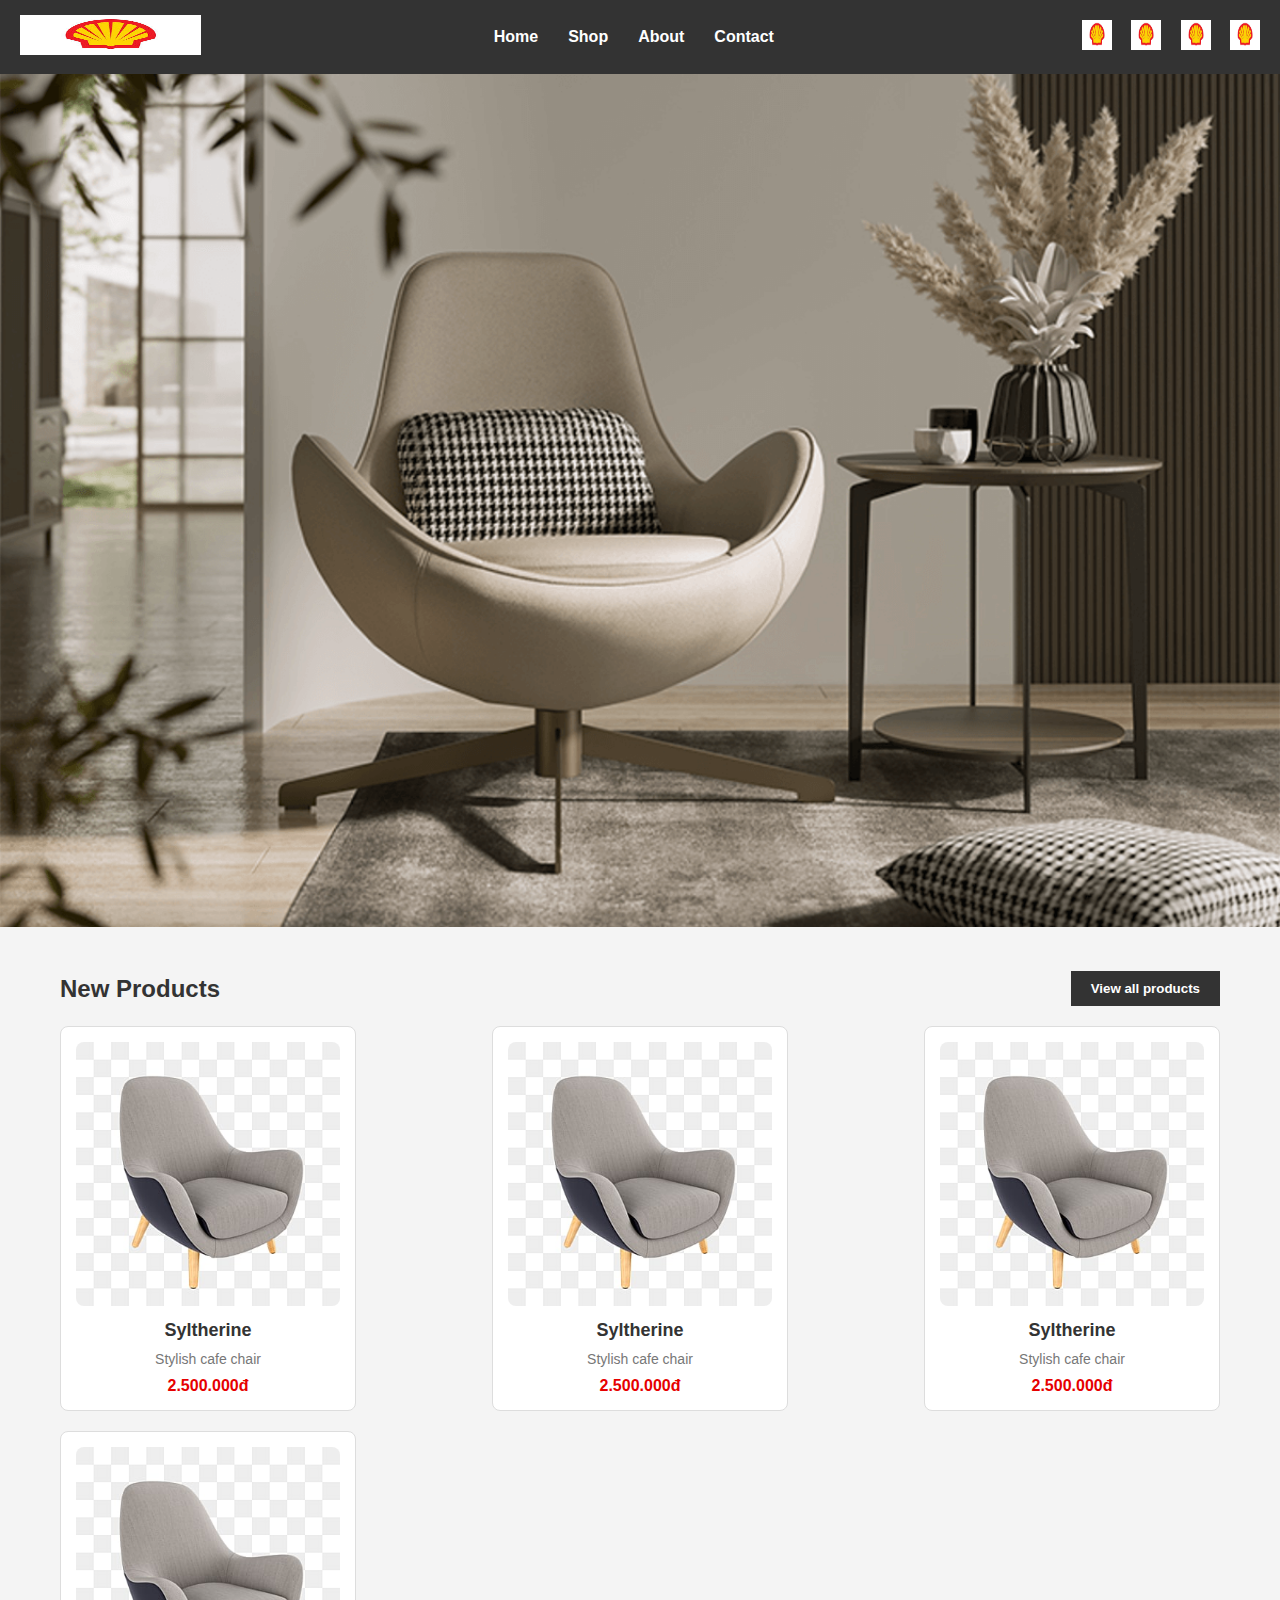
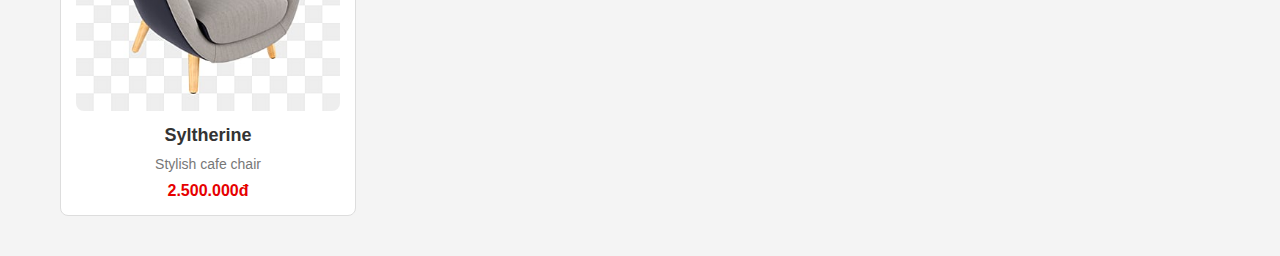
<file: html.html>
<!DOCTYPE html>
<html lang="en">
<head>
    <meta charset="UTF-8">
    <meta name="viewport" content="width=device-width, initial-scale=1.0">
    <title>Document</title>
    <link rel="stylesheet" href="./css.css">
</head>
<body>
    <div class="nav">
        <div class="logo">
            <img src="./img/logo.jpg" width="181"; height="40" alt="">
        </div>
        <div class="menu">
            <ul>
                <li><a href="">Home</a></li>
                <li><a href="">Shop</a></li>
                <li><a href="">About</a></li>
                <li><a href="">Contact</a></li>
            </ul>
        </div>
        <div class="icon">
            <img src="./img/logo.jpg" width="30"; height="30" alt="">
            <img src="./img/logo.jpg" width="30"; height="30" alt="">
            <img src="./img/logo.jpg" width="30"; height="30" alt="">
            <img src="./img/logo.jpg" width="30"; height="30" alt="">
        </div>

    </div>
    <div class="baner">
        <img src="./img/sp1.png" width="1440"; height="600" alt="">
    </div>
    <div class="new products">
        <div class="new_01">
            <h2>New Products</h2>
            <button>View all products</button>
        </div>

        <div class="new_02">
            <div class="sp_new products">
                <img src="./img/sanpham.jpg"  width="296"; height="301" alt="">
                <h4>Syltherine</h4>
                <span>Stylish cafe chair</span>
                <p>2.500.000đ</p>
            </div>

            <div class="sp_new products">
                <img src="./img/sanpham.jpg"  width="296"; height="301" alt="">
                <h4>Syltherine</h4>
                <span>Stylish cafe chair</span>
                <p>2.500.000đ</p>
            </div>

            <div class="sp_new products">
                <img src="./img/sanpham.jpg"  width="296"; height="301" alt="">
                <h4>Syltherine</h4>
                <span>Stylish cafe chair</span>
                <p>2.500.000đ</p>
            </div>

            <div class="sp_new products">
                <img src="./img/sanpham.jpg"  width="296"; height="301" alt="">
                <h4>Syltherine</h4>
                <span>Stylish cafe chair</span>
                <p>2.500.000đ</p>
            </div>
        </div>
    </div>
</body>
</html>
</file>
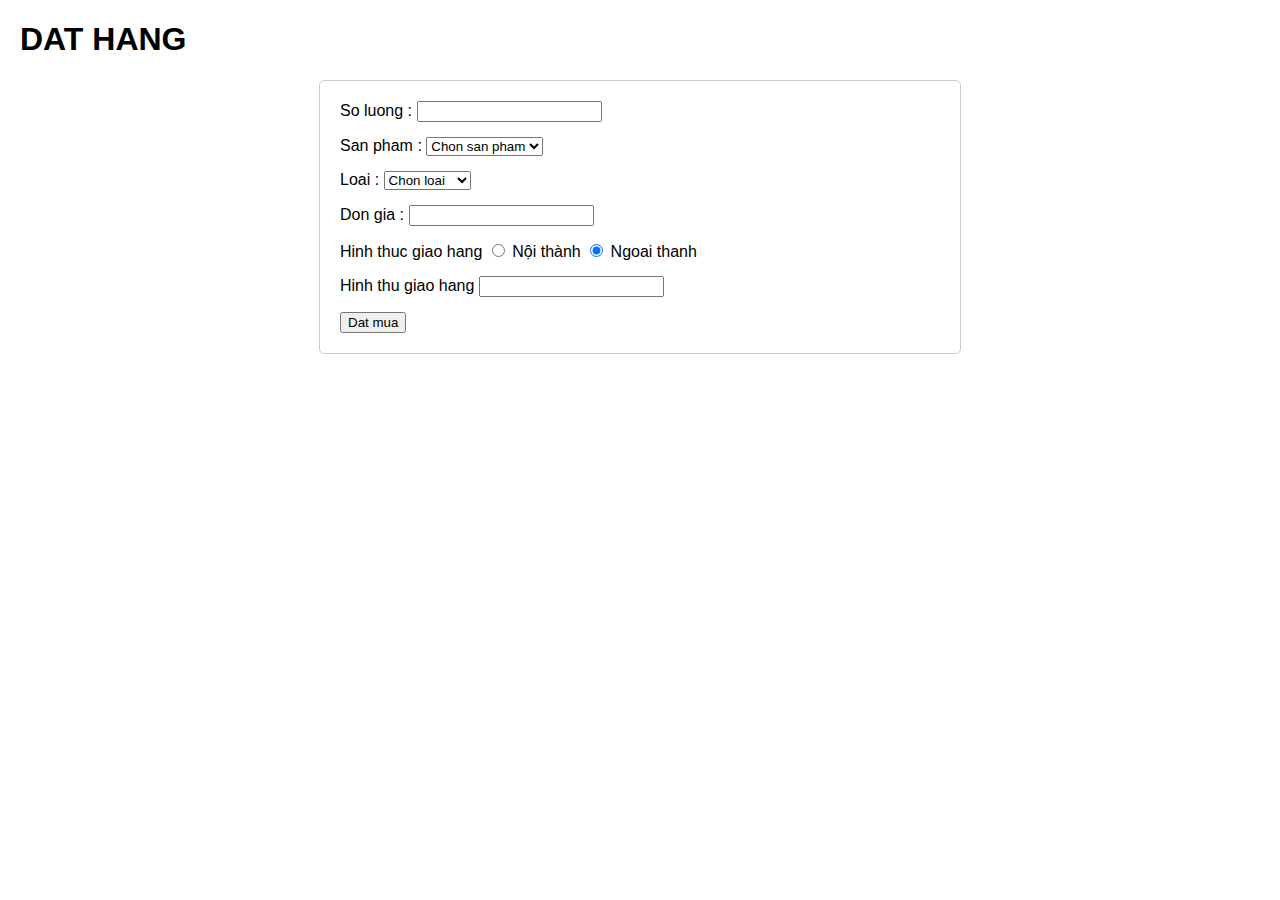
<file: JAVA/hl.html>
<!DOCTYPE html>
<html lang="en">
<head>
    <meta charset="UTF-8">
    <meta name="viewport" content="width=device-width, initial-scale=1.0">
    <title>Document</title>
    <link rel="stylesheet" href="./css.css">
</head>
<body>
    <h1>DAT HANG</h1>
    <div class="container">
        <form id="orderForm">
            <div class="form-group">
                <label for="quantity">So luong :</label>
                <input type="number" id="quantity" required>
            </div>

            <div class="form-group">
                <label for="product">San pham :</label>
                <select id="product" required>
                    <option value="">Chon san pham</option>
                    <option value="Sp1">San pham 1</option>
                    <option value="Sp2">San pham 2</option>
                </select> 
            </div>

            <div class="form-group">
                <label for="type">Loai :</label>
                <select id="type" required>
                    <option value="">Chon loai</option>
                    <option value="Nhap khau">Nhap khau</option>
                    <option value="Noi dia">Noi dia</option>
                </select> 
            </div>

            <div class="form-group">
                <label for="price">Don gia :</label>
                <input type="number" id="price" required min="0">
            </div>

            <div class="form-group">
                <label> Hinh thuc giao hang</label>
                <input type="radio" name="delivery" value="Nội thành" checked> Nội thành
                <input type="radio" name="delivery" value="Ngoai thanh" checked> Ngoai thanh  
            </div>

            <div class="form-group">
                <label>Hinh thu giao hang</label>
                <input type="number" id="quantity" required>
            </div>
            <button type="submit">Dat mua</button>
        </form>
    </div>
    <script></script>
</body>
</html>
</file>
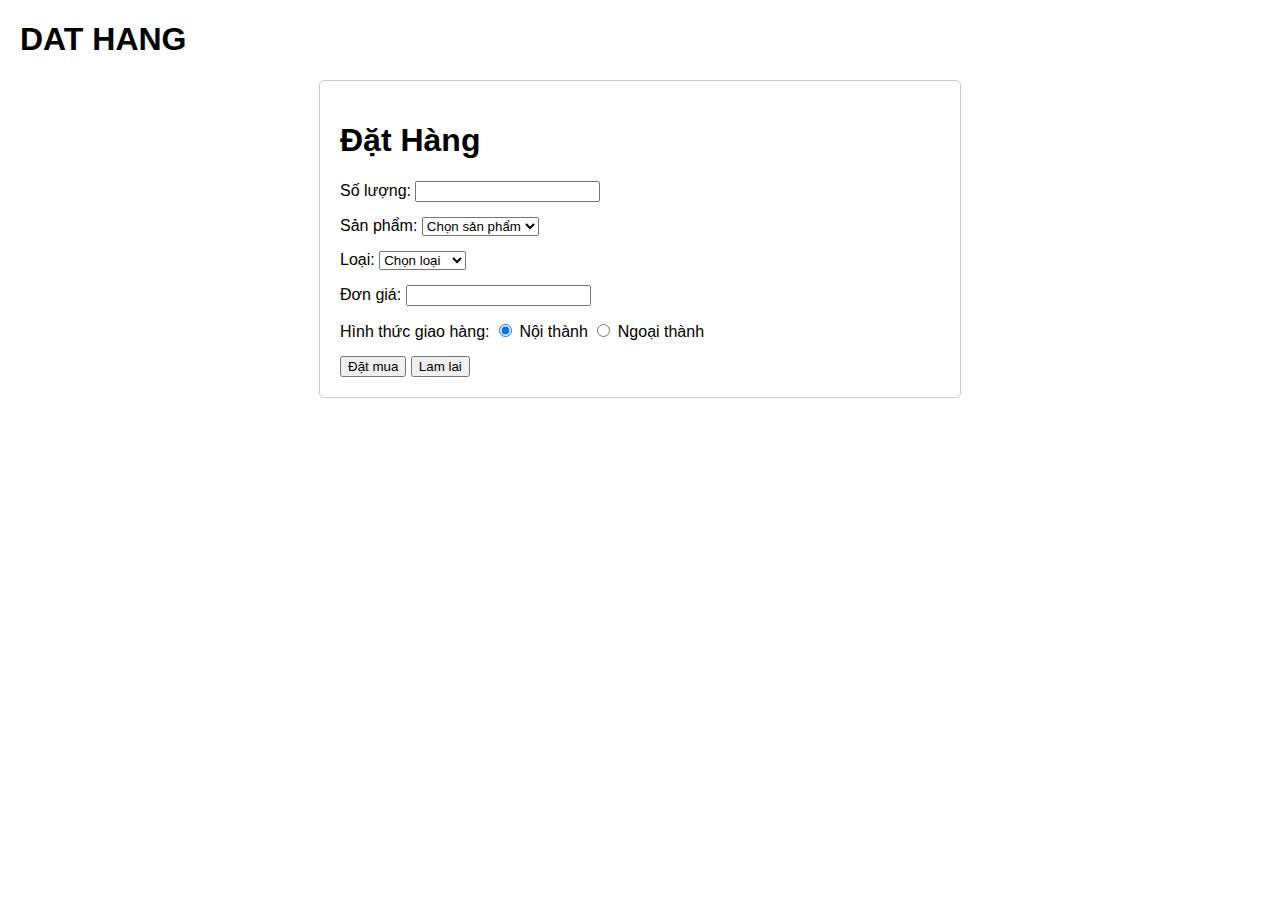
<file: JAVA/html.html>
<!DOCTYPE html>  
<html lang="vi">  
<head>  
    <meta charset="UTF-8">  
    <meta name="viewport" content="width=device-width, initial-scale=1.0">  
    <link rel="stylesheet" href="./css.css">  
</head>  
<body>  
    <h1>DAT HANG</h1> 
    <div class="container">  
        <h1>Đặt Hàng</h1>  
        <form id="orderForm">  
            <div class="form-group">  
                <label for="quantity">Số lượng:</label>  
                <input type="number" id="quantity" required>  
            </div>  
            <div class="form-group">  
                <label for="product">Sản phẩm:</label>  
                <select id="product" required>  
                    <option value="">Chọn sản phẩm</option>  
                    <option value="Sp1">Sản phẩm 1</option>  
                    <option value="Sp2">Sản phẩm 2</option>  
                </select>  
            </div>  
            <div class="form-group">  
                <label for="type">Loại:</label>  
                <select id="type" required>  
                    <option value="">Chọn loại</option>  
                    <option value="Nhập khẩu">Nhập khẩu</option>  
                    <option value="Nội địa">Nội địa</option>  
                </select>  
            </div>  
            <div class="form-group">  
                <label for="price">Đơn giá:</label>  
                <input type="number" id="price" required min="0">  
            </div>  
            <div class="form-group">  
                <label>Hình thức giao hàng:</label>  
                <input type="radio" name="delivery" value="Nội thành" checked> Nội thành  
                <input type="radio" name="delivery" value="Ngoại thành"> Ngoại thành  
            </div>  
            <button type="submit">Đặt mua</button>  
            <button type="reset">Lam lai</button>
        </form>  
        <div id="errorMessages"></div>  
        <div id="orderDetails"></div>  
    </div>  
    <script src="js.js"></script>  
</body>  
</html>
</file>
<file: css.css>
/* Đặt kiểu chung */
* {
    margin: 0;
    padding: 0;
    box-sizing: border-box;
    font-family: Arial, sans-serif;
}

body {
    background-color: #f4f4f4;
}

/* Thanh điều hướng */
.nav {
    display: flex;
    justify-content: space-between;
    align-items: center;
    background-color: #333;
    padding: 15px 20px;
    color: white;
}

.nav .logo img {
    width: 181px;
    height: 40px;
}

.nav .menu ul {
    list-style-type: none;
    display: flex;
}

.nav .menu ul li {
    margin: 0 15px;
}

.nav .menu ul li a {
    color: white;
    text-decoration: none;
    font-weight: bold;
}

.nav .icon img {
    margin-left: 15px;
    width: 30px;
    height: 30px;
}

/* Banner */
.baner {
    text-align: center;
}

.baner img {
    width: 100%;
    height: auto;
}

/* Sản phẩm mới */
.new.products {
    margin: 40px auto;
    max-width: 1200px;
    padding: 0 20px;
}

.new_01 {
    display: flex;
    justify-content: space-between;
    align-items: center;
    margin-bottom: 20px;
}

.new_01 h2 {
    font-size: 24px;
    color: #333;
}

.new_01 button {
    padding: 10px 20px;
    background-color: #333;
    color: white;
    border: none;
    cursor: pointer;
    font-weight: bold;
}

.new_02 {
    display: flex;
    flex-wrap: wrap;
    gap: 20px;
    justify-content: space-between;
}

.sp_new.products {
    background-color: white;
    width: 296px;
    padding: 15px;
    text-align: center;
    border: 1px solid #ddd;
    border-radius: 8px;
    transition: transform 0.3s;
}

.sp_new.products:hover {
    transform: translateY(-5px);
}

.sp_new.products img {
    width: 100%;
    height: auto;
    border-radius: 8px;
}

.sp_new.products h4 {
    font-size: 18px;
    margin: 10px 0;
    color: #333;
}

.sp_new.products span {
    font-size: 14px;
    color: #777;
    display: block;
    margin-bottom: 10px;
}

.sp_new.products p {
    font-size: 16px;
    color: #e60000;
    font-weight: bold;
}
</file>
<file: JAVA/css.css>
body {  
    font-family: Arial, sans-serif;  
    margin: 20px;  
}  

.container {  
    max-width: 600px;  
    margin: auto;  
    padding: 20px;  
    border: 1px solid #ccc;  
    border-radius: 5px;  
}  

.form-group {  
    margin-bottom: 15px;  
}  

.error {  
    color: red;  
}  

.success {  
    color: green;  
}
</file>
